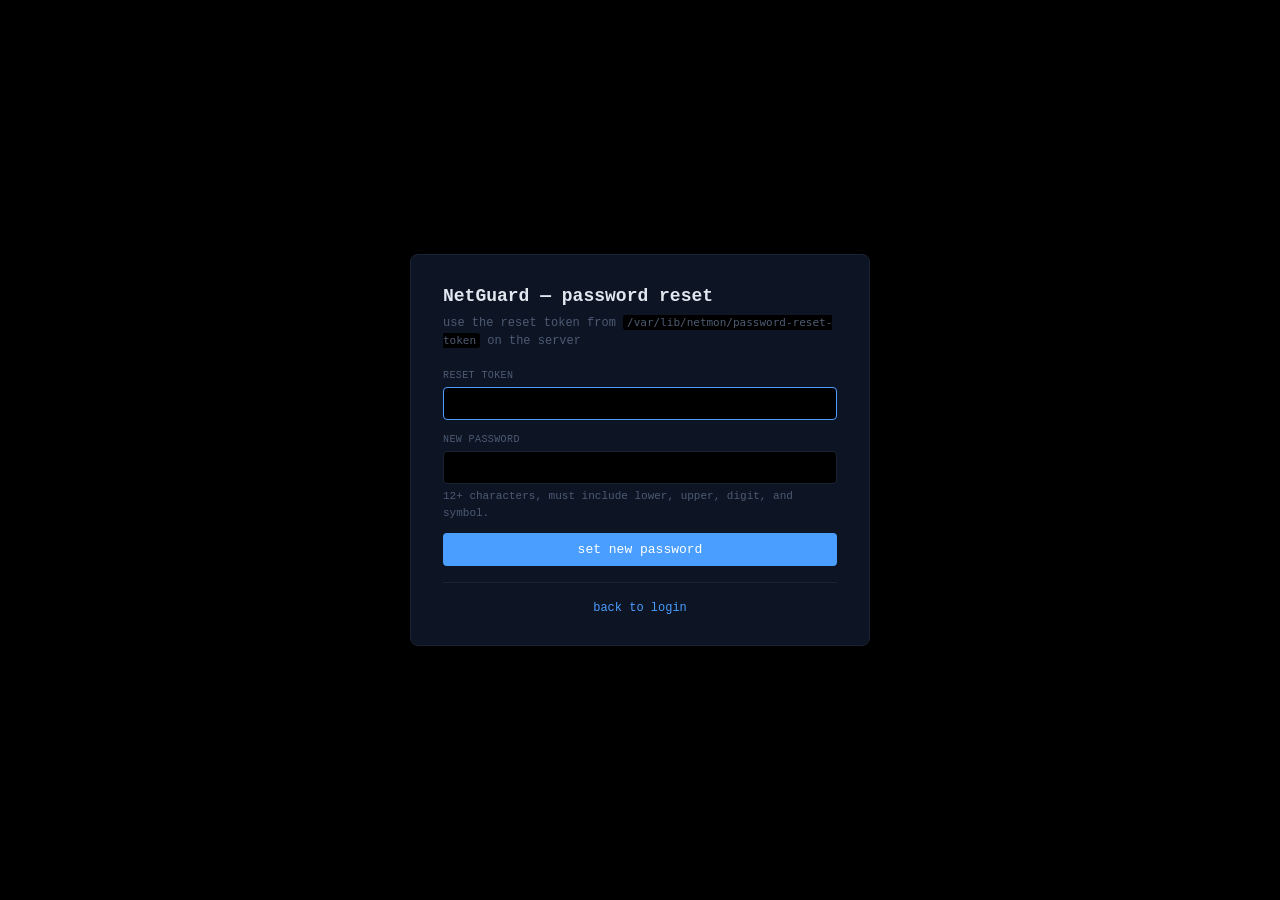
<file: static/password-reset.html>
<!DOCTYPE html>
<html lang="en">
<head>
<meta charset="UTF-8">
<meta name="viewport" content="width=device-width, initial-scale=1.0">
<title>NetGuard · Password reset</title>
<meta name="theme-color" content="#0a84ff">
<link rel="manifest" href="/manifest.json">
<link rel="icon" type="image/png" sizes="192x192" href="/icon-192.png">
<link rel="apple-touch-icon" href="/icon-512.png">
<link rel="stylesheet" href="style.css">
<style>
  body { display: flex; align-items: center; justify-content: center; min-height: 100vh; padding: 20px; background: var(--bg); }
  .login-card { width: 100%; max-width: 460px; padding: 28px 32px; border: 1px solid var(--border); border-radius: var(--radius); background: var(--panel); }
  .login-card h1 { margin: 0 0 4px 0; font-size: 18px; font-weight: 600; }
  .login-card p.subtitle { margin: 0 0 18px 0; color: var(--text-muted); font-size: 12px; }
  .login-card label { font-size: 10px; text-transform: uppercase; letter-spacing: 0.4px; color: var(--text-muted); display: block; margin-bottom: 4px; }
  .login-card input { width: 100%; padding: 8px 10px; margin-bottom: 12px; border: 1px solid var(--border); border-radius: var(--radius-sm); background: var(--bg); color: var(--text); font-size: 13px; font-family: inherit; box-sizing: border-box; }
  .login-card input:focus { outline: none; border-color: var(--accent); }
  .login-card button { width: 100%; padding: 9px; background: var(--accent); color: #fff; border: 0; border-radius: var(--radius-sm); font-size: 13px; cursor: pointer; font-family: inherit; }
  .login-card button:hover { filter: brightness(1.08); }
  .login-card button:disabled { opacity: 0.5; cursor: wait; }
  .login-card .error { background: var(--red-bg); color: var(--red); padding: 8px 10px; border-radius: var(--radius-sm); font-size: 12px; margin-bottom: 12px; display: none; }
  .login-card .pw-rules { color: var(--text-muted); font-size: 11px; margin: -8px 0 12px 0; }
  .login-card code { background: var(--bg); padding: 1px 4px; border-radius: 3px; font-size: 11px; }
  .login-card .links { margin-top: 16px; padding-top: 16px; border-top: 1px solid var(--border); font-size: 12px; color: var(--text-muted); text-align: center; }
  .login-card .links a { color: var(--accent); text-decoration: none; }
</style>
</head>
<body>
<div class="login-card">
  <h1>NetGuard — password reset</h1>
  <p class="subtitle">use the reset token from <code>/var/lib/netmon/password-reset-token</code> on the server</p>
  <div class="error" id="err"></div>
  <form id="reset-form">
    <label for="t">reset token</label>
    <input type="text" id="t" name="reset_token" autocomplete="off" required autofocus>
    <label for="p">new password</label>
    <input type="password" id="p" name="new" autocomplete="new-password" required>
    <p class="pw-rules">12+ characters, must include lower, upper, digit, and symbol.</p>
    <button type="submit" id="btn">set new password</button>
  </form>
  <div class="links"><a href="/login.html">back to login</a></div>
</div>
<script>
const params = new URLSearchParams(window.location.search);
const forced = params.get('forced') === '1';

function show(msg) {
  const el = document.getElementById('err');
  el.textContent = msg;
  el.style.display = msg ? 'block' : 'none';
}

document.getElementById('reset-form').addEventListener('submit', async (e) => {
  e.preventDefault();
  const btn = document.getElementById('btn');
  btn.disabled = true;
  btn.textContent = 'saving…';
  show('');
  try {
    const r = await fetch('/api/auth/password-reset', {
      method: 'POST',
      headers: { 'Content-Type': 'application/json' },
      body: JSON.stringify({
        reset_token: document.getElementById('t').value,
        new: document.getElementById('p').value,
      }),
    });
    if (!r.ok) {
      const body = await r.text();
      let msg = 'reset failed';
      try { msg = JSON.parse(body).error || msg; } catch (_) {}
      show(msg);
      btn.disabled = false;
      btn.textContent = 'set new password';
      return;
    }
    window.location.href = '/';
  } catch (e) {
    show('network error: ' + e.message);
    btn.disabled = false;
    btn.textContent = 'set new password';
  }
});
</script>
</body>
</html>
</file>
<file: static/style.css>
:root {
  --bg: #000;
  --surface: #0a0a0a;
  --surface-hover: #151d2b;
  --surface-active: #1a2540;
  --panel: #0d1424;
  --border: #1a2332;
  --border-focus: #2d3a52;
  --text: #e1e7ef;
  --text-secondary: #8896b0;
  --text-muted: #4d5b73;
  --accent: #4a9eff;
  --accent-glow: rgba(74,158,255,0.15);
  --green: #34d399;
  --green-bg: rgba(52,211,153,0.12);
  --red: #f47067;
  --red-bg: rgba(244,112,103,0.12);
  --yellow: #f0b429;
  --yellow-bg: rgba(240,180,41,0.12);
  --orange: #f59e6b;
  --radius: 8px;
  --radius-sm: 4px;
}

* { margin: 0; padding: 0; box-sizing: border-box; }
::-webkit-scrollbar { width: 6px; height: 6px; }
::-webkit-scrollbar-track { background: transparent; }
::-webkit-scrollbar-thumb { background: #1a2332; border-radius: 3px; }
::-webkit-scrollbar-thumb:hover { background: #2d3a52; }

body {
  background: var(--bg);
  color: var(--text);
  font-family: "SF Mono", "Cascadia Code", "Fira Code", Consolas, "Liberation Mono", Menlo, monospace;
  font-size: 12.5px;
  line-height: 1.5;
  min-height: 100vh;
}

/* ── Layout ── */
.app-wrap {
  max-width: 100%;
  margin: 0 auto;
  padding: 20px 24px;
}

header {
  display: flex;
  align-items: center;
  justify-content: space-between;
  padding-bottom: 16px;
  margin-bottom: 20px;
  border-bottom: 1px solid var(--border);
}

.header-left { display: flex; align-items: center; gap: 28px; }

.logo {
  display: flex;
  align-items: center;
  gap: 10px;
  color: var(--text);
  font-size: 16px;
  font-weight: 700;
  text-decoration: none;
  letter-spacing: -0.3px;
}
.logo-icon {
  display: inline-block;
  width: 36px;
  height: 36px;
  flex-shrink: 0;
}
.logo-icon svg {
  display: block;
  width: 100%;
  height: 100%;
}

.nav { display: flex; gap: 2px; }
.nav-link {
  padding: 5px 14px;
  color: var(--text-muted);
  text-decoration: none;
  font-size: 12px;
  border-radius: var(--radius-sm);
  transition: all .15s;
}
.nav-link:hover { color: var(--text); background: var(--surface-hover); }
.nav-link.active { color: var(--accent); background: var(--accent-glow); }

.stats {
  display: flex;
  align-items: center;
  gap: 20px;
  font-size: 11.5px;
  color: var(--text-muted);
}
.stat-item { display: flex; align-items: center; gap: 5px; }
.stat-item strong { color: var(--text); font-weight: 600; }
.stat-item .stat-alert { color: var(--red); }
.stat-label { color: var(--text-muted); }

.panic-btn {
  background: transparent;
  border: 1px solid var(--border);
  color: var(--red);
  padding: 4px 14px;
  font-size: 10px;
  cursor: pointer;
  border-radius: var(--radius-sm);
  font-family: inherit;
  font-weight: 700;
  text-transform: uppercase;
  letter-spacing: 0.8px;
  transition: all .15s;
}
.panic-btn:hover { background: var(--red-bg); border-color: var(--red); }
.panic-btn.panic-active {
  background: var(--red-bg);
  border-color: var(--red);
  animation: panic-pulse 1.5s ease-in-out infinite;
}
@keyframes panic-pulse {
  0%, 100% { box-shadow: 0 0 0 0 rgba(244,112,103,0.3); }
  50% { box-shadow: 0 0 8px 2px rgba(244,112,103,0.15); }
}

/* ── Dashboard grid ── */
.dashboard {
  display: grid;
  grid-template-columns: 1fr 320px 320px;
  gap: 16px;
  margin-bottom: 16px;
}

.panel {
  background: var(--surface);
  border: 1px solid var(--border);
  border-radius: var(--radius);
  padding: 14px;
  display: flex;
  flex-direction: column;
  max-height: 640px;
}

.panel-header {
  display: flex;
  align-items: center;
  justify-content: space-between;
  margin-bottom: 10px;
  flex-shrink: 0;
}

.panel-title {
  font-size: 10.5px;
  font-weight: 700;
  color: var(--text-muted);
  text-transform: uppercase;
  letter-spacing: 0.8px;
  display: flex;
  align-items: center;
  gap: 8px;
}

.panel-title .count {
  color: var(--accent);
  font-weight: 600;
  font-size: 11px;
}

.panel-badge {
  display: inline-flex;
  align-items: center;
  justify-content: center;
  min-width: 18px;
  height: 18px;
  padding: 0 5px;
  border-radius: 9px;
  background: var(--accent-glow);
  color: var(--accent);
  font-size: 10px;
  font-weight: 600;
}

/* ── Filter bar ── */
.filter-bar { margin-bottom: 8px; flex-shrink: 0; }
.filter-bar input {
  width: 100%;
  padding: 6px 10px;
  background: var(--bg);
  border: 1px solid var(--border);
  border-radius: var(--radius-sm);
  color: var(--text);
  font-size: 12px;
  font-family: inherit;
  outline: none;
  transition: border-color .15s;
}
.filter-bar input:focus { border-color: var(--accent); }
.filter-bar input::placeholder { color: var(--text-muted); }

/* ── Tables ── */
.table-wrap {
  overflow-x: auto;
  overflow-y: auto;
  flex: 1;
  min-height: 0;
  margin: 0 -14px;
  padding: 0 14px;
}

table { width: 100%; border-collapse: collapse; }

th {
  text-align: left;
  padding: 7px 10px;
  border-bottom: 1px solid var(--border);
  font-size: 10.5px;
  font-weight: 600;
  color: var(--text-muted);
  position: sticky;
  top: 0;
  background: var(--surface);
  z-index: 1;
  cursor: pointer;
  user-select: none;
  white-space: nowrap;
  transition: color .15s;
}
th:hover { color: var(--text); }
.sort-arrow { color: var(--text-muted); font-size: 9px; margin-left: 3px; }

td {
  padding: 5px 10px;
  border-bottom: 1px solid rgba(26,35,50,0.5);
  white-space: nowrap;
  font-size: 12px;
}
tr:last-child td { border-bottom: none; }
tr:hover td { background: var(--surface-hover); }

/* ── Connection state colors ── */
tr.state-est td:first-child { border-left: 2px solid var(--green); }
tr.state-clo td:first-child { border-left: 2px solid var(--text-muted); }
tr.state-lis td:first-child { border-left: 2px solid var(--yellow); }
tr.state-tim td:first-child { border-left: 2px solid #3d4b63; }
tr.state-fin td:first-child { border-left: 2px solid var(--accent); }
tr.state-syn td:first-child { border-left: 2px solid var(--orange); }

.state-est { color: var(--green); }
.state-clo { color: var(--text-muted); }
.state-lis { color: var(--yellow); }
.state-tim { color: #3d4b63; }
.state-fin { color: var(--accent); }
.state-syn { color: var(--orange); }

.comm { color: var(--text); font-weight: 500; }
.pid { color: var(--text-muted); font-size: 11px; }
.conn-addr { color: var(--text-secondary); }
.conn-local { color: var(--text-muted); font-size: 11px; }
.conn-proto { color: var(--text-muted); font-size: 11px; }

.conn-domain {
  display: block;
  color: var(--accent);
  font-size: 10px;
  max-width: 200px;
  overflow: hidden;
  text-overflow: ellipsis;
  white-space: nowrap;
  line-height: 1.3;
}
.conn-host {
  display: block;
  color: var(--green);
  font-size: 10px;
  max-width: 200px;
  overflow: hidden;
  text-overflow: ellipsis;
  white-space: nowrap;
  line-height: 1.3;
}

/* ── Badges ── */
.badge {
  display: inline-flex;
  align-items: center;
  font-size: 9px;
  font-weight: 700;
  padding: 1px 5px;
  border-radius: 3px;
  margin-left: 4px;
  letter-spacing: 0.3px;
  line-height: 1.4;
}
.badge-blocked { background: var(--red-bg); color: var(--red); border: 1px solid rgba(244,112,103,0.2); }
.badge-preexisting { background: rgba(137,150,176,0.1); color: var(--text-muted); border: 1px solid rgba(137,150,176,0.15); }
.badge-vpn { background: var(--yellow-bg); color: var(--yellow); border: 1px solid rgba(240,180,41,0.2); }
.badge-icmp { background: rgba(74,158,255,0.1); color: var(--accent); border: 1px solid rgba(74,158,255,0.15); }
.badge-incoming { background: var(--red-bg); color: var(--red); border: 1px solid rgba(244,112,103,0.2); }
.badge-domainsrc { font-size: 9px; padding: 0 4px; border-radius: 3px; margin-right: 2px; font-weight: 600; }
.badge-domainsrc-dns_monitor { background: rgba(52,211,153,0.15); color: var(--green); border: 1px solid rgba(52,211,153,0.25); }
.badge-domainsrc-reverse_dns { background: rgba(137,150,176,0.1); color: var(--text-muted); border: 1px solid rgba(137,150,176,0.15); }

/* ── Alerts feed ── */
#alert-feed { overflow-y: auto; flex: 1; font-size: 12px; margin: 0 -14px; padding: 0 14px; }

.alert-item {
  padding: 8px 0;
  border-bottom: 1px solid rgba(26,35,50,0.5);
  line-height: 1.5;
}
.alert-item:last-child { border-bottom: none; }

.alert-sev { font-weight: 700; font-size: 10px; letter-spacing: 0.5px; }
.sev-critical { color: var(--red); }
.sev-high { color: var(--yellow); }
.sev-medium { color: var(--accent); }
.sev-low { color: var(--text-muted); }
.sev-info { color: var(--text-muted); }

.alert-rule { color: var(--text-muted); font-size: 10px; }
.alert-msg { color: var(--text); }
.alert-time { color: var(--text-muted); font-size: 10px; display: block; margin-top: 3px; }

/* ── FW pending ── */
#fw-feed { overflow-y: auto; flex: 1; font-size: 12px; margin: 0 -14px; padding: 0 14px; }

.fw-item {
  padding: 10px 0;
  border-bottom: 1px solid rgba(26,35,50,0.5);
}
.fw-item:last-child { border-bottom: none; }
.fw-empty { color: var(--text-muted); font-size: 12px; padding: 16px 0; text-align: center; }

.fw-item-header {
  display: flex;
  justify-content: space-between;
  align-items: flex-start;
  margin-bottom: 6px;
  gap: 8px;
}
.fw-comm { color: var(--text); font-weight: 500; font-size: 12px; white-space: nowrap; overflow: hidden; text-overflow: ellipsis; }
.fw-dest { color: var(--red); font-size: 11px; text-align: right; white-space: nowrap; }

.fw-item-actions { display: flex; gap: 4px; margin-top: 6px; flex-wrap: wrap; }

.fw-appdata {
  font-size: 10px;
  color: var(--text-secondary);
  padding: 2px 0;
  white-space: nowrap;
  overflow: hidden;
  text-overflow: ellipsis;
}

.fw-proto-tag {
  display: inline-block;
  background: var(--accent-glow);
  color: var(--accent);
  font-size: 8px;
  padding: 1px 5px;
  border-radius: 3px;
  margin-right: 4px;
  font-weight: 700;
  text-transform: uppercase;
}

.fw-item-actions button {
  background: var(--surface-hover);
  border: 1px solid var(--border);
  color: var(--text-secondary);
  padding: 3px 10px;
  font-size: 10px;
  cursor: pointer;
  border-radius: var(--radius-sm);
  font-family: inherit;
  font-weight: 500;
  transition: all .15s;
}
.fw-item-actions button:hover { background: var(--border-focus); color: var(--text); }
.btn-approve-once { color: var(--accent) !important; }
.btn-approve-always { color: var(--green) !important; }
.btn-deny { color: var(--red) !important; }
.btn-allow-app { color: var(--yellow) !important; }

.fw-detail { margin-top: 6px; padding: 6px 8px; background: rgba(0,0,0,0.15); border-radius: 4px; }
.fw-dtl-table { width:100%; border-collapse:collapse; font-size:10px; }
.fw-dtl-table td { padding: 2px 4px; vertical-align:top; }
.fw-dtl-label { color: #484f58; width: 55px; white-space:nowrap; }

.fw-bulk {
  display: flex;
  gap: 3px;
}
.fw-bulk-btn {
  background: var(--surface-hover);
  border: 1px solid var(--border);
  color: var(--text-muted);
  padding: 2px 8px;
  font-size: 9px;
  cursor: pointer;
  border-radius: 3px;
  font-family: inherit;
  font-weight: 600;
  transition: all .15s;
}
.fw-bulk-btn:hover { color: var(--text); background: var(--border-focus); }
.fw-bulk-deny:hover { color: var(--red) !important; border-color: var(--red) !important; }

/* ── Footer ── */
footer {
  display: grid;
  grid-template-columns: repeat(3, 1fr);
  gap: 16px;
}

.footer-panel {
  background: var(--surface);
  border: 1px solid var(--border);
  border-radius: var(--radius);
  padding: 14px;
}

.footer-panel h3 {
  font-size: 10px;
  font-weight: 700;
  color: var(--text-muted);
  text-transform: uppercase;
  letter-spacing: 0.8px;
  margin-bottom: 8px;
}

#procs-list, #ips-list, #sys-list {
  display: flex;
  flex-direction: column;
  font-size: 12px;
}

.footer-item { white-space: nowrap; color: var(--text-secondary); }
.footer-item .val { color: var(--accent); font-weight: 600; }

/* ── Connection detail expansion ── */
.conn-detail-row { display: none; }
.conn-detail-row.open { display: table-row; }
.conn-detail-row.open .detail-cell { animation: fadeSlide .15s ease-out; }
@keyframes fadeSlide { from { opacity: 0; max-height: 0; } to { opacity: 1; max-height: 500px; } }
.conn-detail {
  display: flex;
  flex-wrap: wrap;
  gap: 4px 20px;
  padding: 2px 0;
}
.conn-detail-item {
  display: inline-flex;
  gap: 6px;
  font-size: 11px;
  line-height: 1.6;
}
.conn-detail-label {
  color: var(--text-muted);
  white-space: nowrap;
}
.conn-detail-val {
  color: var(--text-secondary);
  word-break: break-all;
}

/* ── Panic / status ── */
h1 { color: var(--text); font-size: 16px; font-weight: 700; }
h2 { font-size: 10.5px; font-weight: 700; color: var(--text-muted); text-transform: uppercase; letter-spacing: 0.8px; margin-bottom: 8px; }
h3 { font-size: 10px; font-weight: 700; color: var(--text-muted); text-transform: uppercase; letter-spacing: 0.8px; margin-bottom: 6px; }

/* ── Toast ── */
#toast-container {
  position: fixed;
  bottom: 20px;
  right: 20px;
  z-index: 999;
  display: flex;
  flex-direction: column;
  gap: 6px;
}
.toast {
  padding: 10px 18px;
  border-radius: var(--radius-sm);
  font-size: 12px;
  animation: toast-in .2s ease-out;
  max-width: 340px;
  font-weight: 500;
  box-shadow: 0 4px 16px rgba(0,0,0,0.4);
}
.toast-success { background: var(--green); color: #080b12; }
.toast-error { background: var(--red); color: #fff; }
.toast-info { background: var(--accent); color: #fff; }
@keyframes toast-in { from { opacity: 0; transform: translateY(10px); } to { opacity: 1; transform: translateY(0); } }

/* ── Suricata page overrides ── */
.status-bar {
  display: flex;
  gap: 24px;
  padding: 14px;
  background: var(--surface);
  border: 1px solid var(--border);
  border-radius: var(--radius);
  margin-bottom: 16px;
  align-items: center;
  font-size: 12px;
}

.action-btn {
  padding: 5px 14px;
  border: 1px solid var(--border);
  border-radius: var(--radius-sm);
  background: var(--surface-hover);
  color: var(--text-secondary);
  cursor: pointer;
  font-size: 12px;
  font-family: inherit;
  transition: all .15s;
}
.action-btn:hover { background: var(--border-focus); color: var(--text); }
.action-btn.primary { background: var(--accent-glow); border-color: var(--accent); color: var(--accent); }
.action-btn.danger { background: var(--red-bg); border-color: var(--red); color: var(--red); }

.tab { padding: 8px 20px; cursor: pointer; color: var(--text-muted); border-bottom: 2px solid transparent; transition: all .15s; font-size: 12px; }
.tab:hover { color: var(--text); }
.tab.active { color: var(--accent); border-bottom-color: var(--accent); }

.form-row input, .form-row select, .form-row textarea {
  width: 100%;
  padding: 6px 10px;
  background: var(--bg);
  border: 1px solid var(--border);
  border-radius: var(--radius-sm);
  color: var(--text);
  font-size: 12px;
  font-family: inherit;
  outline: none;
  transition: border-color .15s;
}
.form-row input:focus, .form-row select:focus { border-color: var(--accent); }

.alerts-table-wrap table th { position: sticky; top: 0; background: var(--surface); z-index: 1; }

.alert-filters input, .alert-filters select {
  background: var(--bg);
  border: 1px solid var(--border);
  color: var(--text);
  padding: 4px 8px;
  font-size: 11px;
  border-radius: var(--radius-sm);
  font-family: inherit;
}
.alert-filters input:focus, .alert-filters select:focus { border-color: var(--accent); outline: none; }
.alert-filters input::placeholder { color: var(--text-muted); }

.sev-badge { display: inline-block; padding: 1px 8px; border-radius: 10px; font-size: 10px; font-weight: 600; }
.sev-1 { background: var(--red-bg); color: var(--red); }
.sev-2 { background: var(--yellow-bg); color: var(--yellow); }
.sev-3 { background: rgba(74,158,255,0.12); color: var(--accent); }
.sev-4 { background: rgba(137,150,176,0.1); color: var(--text-muted); }

.stat-card {
  background: var(--surface);
  border: 1px solid var(--border);
  border-radius: var(--radius);
  padding: 14px;
  text-align: center;
}

.detail-cell { padding: 10px 16px; background: var(--bg); }

.panel-actions { display:flex; align-items:center; gap:6px; margin-left:auto; }
.btn { display:inline-flex; align-items:center; padding:4px 10px; border:1px solid var(--border); border-radius:4px; background:var(--surface); color:var(--text-muted); font-size:11px; cursor:pointer; text-decoration:none; white-space:nowrap; }
.btn:hover { border-color:var(--accent); color:var(--accent); }
.btn-sm { padding:2px 8px; font-size:10px; }

.lookup-btn {
  background: var(--surface-hover);
  border: 1px solid var(--border);
  color: var(--accent);
  padding: 2px 8px;
  font-size: 10px;
  cursor: pointer;
  border-radius: 3px;
  font-family: inherit;
  transition: all .15s;
}
.lookup-btn:hover { background: var(--border-focus); }

.install-log {
  background: var(--bg);
  border: 1px solid var(--border);
  border-radius: var(--radius);
  padding: 12px 14px;
  margin-top: 8px;
  font-size: 12px;
  line-height: 1.5;
  white-space: pre-wrap;
  word-break: break-all;
  max-height: 300px;
  overflow-y: auto;
  display: none;
  color: var(--text-secondary);
}

.install-plan {
  background: var(--bg);
  border: 1px solid var(--border);
  border-radius: var(--radius);
  padding: 8px 14px;
  margin-top: 8px;
  font-size: 12px;
}
.install-plan table { width: 100%; border-collapse: collapse; }
.install-plan th, .install-plan td { padding: 6px 4px; border-bottom: 1px solid var(--border); text-align: left; vertical-align: top; }
.install-plan th { color: var(--text-muted); text-transform: uppercase; letter-spacing: 0.4px; font-size: 10px; }
.install-plan td { color: var(--text-secondary); }
.install-plan td:first-child { font-family: ui-monospace, monospace; color: var(--text); }

.proto-badge { display: inline-block; padding: 1px 6px; border-radius: 3px; font-size: 10px; font-weight: 600; margin-right: 4px; }
.proto-tcp { background: rgba(74,158,255,0.1); color: var(--accent); }
.proto-udp { background: var(--green-bg); color: var(--green); }

.dpi-table td { border: none; padding: 3px 8px; }
.dpi-label { color: var(--text-muted); white-space: nowrap; width: 1px; }
.dpi-val { color: var(--text); word-break: break-all; }

.rule-item {
  display: flex;
  align-items: center;
  justify-content: space-between;
  padding: 10px 0;
  border-bottom: 1px solid rgba(26,35,50,0.5);
}
.rule-item:last-child { border-bottom: none; }

.toast-suricata {
  position: fixed;
  bottom: 20px;
  right: 20px;
  padding: 10px 18px;
  border-radius: var(--radius-sm);
  font-size: 12px;
  background: var(--accent);
  color: #fff;
  z-index: 100;
  animation: toast-in .2s ease-out;
  box-shadow: 0 4px 16px rgba(0,0,0,0.4);
}

/* ── Modal ── */
.dots::after {
  content: '...';
  display: inline-block;
  overflow: hidden;
  vertical-align: bottom;
  animation: dotAnim 1.5s steps(4) infinite;
  width: 0;
}
@keyframes dotAnim {
  to { width: 1.2em; }
}
.chat-btn {
  background: none; border: 1px solid var(--border); border-radius: 4px;
  color: var(--text); cursor: pointer; font-size: 14px; padding: 2px 6px;
  line-height: 1;
}
.chat-btn:hover { background: var(--hover); }
.modal-overlay {
  display: none; position: fixed; z-index: 1000; left: 0; top: 0;
  width: 100%; height: 100%; background: rgba(0,0,0,0.7);
  align-items: center; justify-content: center;
}
.modal-overlay.open { display: flex; }
.modal-content {
  background: var(--surface); border: 1px solid var(--border);
  border-radius: 8px; max-width: 580px; width: 90%; max-height: 80vh;
  display: flex; flex-direction: column;
}
.modal-header {
  display: flex; justify-content: space-between; align-items: center;
  padding: 12px 16px; border-bottom: 1px solid var(--border);
}
.modal-title { font-size: 12px; font-weight: 600; color: var(--text); text-transform: uppercase; letter-spacing: 0.5px; }
.modal-close { background: none; border: none; color: var(--text-muted); font-size: 18px; cursor: pointer; padding: 0 4px; }
.modal-close:hover { color: var(--text); }
.modal-body { padding: 16px; overflow-y: auto; flex: 1; }

/* ── Chat ── */
.chat-content { max-width: 700px; max-height: 520px; }
.chat-body { display: flex; flex-direction: column; padding: 0; }
.chat-msgs {
  flex: 1; overflow-y: auto; padding: 12px 16px;
  font-size: 12px; line-height: 1.7;
  scrollbar-width: thin; scrollbar-color: var(--border) transparent;
}
.chat-msgs > div { margin-bottom: 6px; }
.chat-msgs > div:last-child { margin-bottom: 0; }
.chat-msgs .err-msg { color: var(--red); margin-bottom: 8px; }
.chat-msgs .thinking-msg { color: var(--dim); margin-bottom: 8px; }
.chat-msgs b { color: var(--accent); font-size: 10px; text-transform: uppercase; letter-spacing: 0.5px; display: block; margin-bottom: 2px; }
.chat-msgs .ai-msg { background: var(--bg); border-radius: 6px; padding: 8px 10px; margin-bottom: 8px; }
.action-sep { height: 6px; }
.action-btn {
  background: none; border: 1px solid var(--border); border-radius: 3px;
  color: var(--accent); cursor: pointer; font-size: 10px; padding: 2px 6px;
  margin: 2px 4px 2px 0; line-height: 1.4; font-family: inherit;
}
.action-btn:hover { background: var(--hover); border-color: var(--accent); }
.action-btn:disabled { opacity: 0.5; cursor: default; }
.chat-footer {
  display: flex; border-top: 1px solid var(--border); padding: 8px; gap: 8px;
}
.chat-input {
  flex: 1; background: var(--bg); border: 1px solid var(--border);
  border-radius: 6px; padding: 8px 10px; color: var(--text); font-size: 12px;
  outline: none;
}
.chat-input:focus { border-color: var(--accent); }
.model-picker {
  background: var(--bg); border: 1px solid var(--border); border-radius: 4px;
  color: var(--text); font-size: 11px; padding: 2px 6px; margin-left: 8px;
  flex: 1; max-width: 200px; cursor: pointer;
}
.model-picker:focus { border-color: var(--accent); }

/* ── Markdown in chat ── */
.ai-msg h1, .ai-msg h2, .ai-msg h3 {
  margin: 8px 0 4px; font-size: 13px; font-weight: 700;
  color: var(--text); line-height: 1.3;
}
.ai-msg h1 { font-size: 14px; }
.ai-msg h2 { font-size: 13px; border-bottom: 1px solid var(--border); padding-bottom: 2px; }
.ai-msg h3 { font-size: 12px; }
.ai-msg p { margin: 4px 0; color: var(--text); }
.ai-msg p:first-child { margin-top: 0; }
.ai-msg p:last-child { margin-bottom: 0; }
.ai-msg strong { color: var(--text); font-weight: 700; }
.ai-msg em { font-style: italic; }
.ai-msg code {
  background: var(--surface); border: 1px solid var(--border);
  border-radius: 3px; padding: 1px 4px; font-size: 11px;
  font-family: 'SFMono-Regular', Consolas, monospace;
}
.ai-msg pre {
  background: var(--surface); border: 1px solid var(--border);
  border-radius: 4px; padding: 8px; overflow-x: auto; margin: 6px 0;
}
.ai-msg pre code {
  background: none; border: none; padding: 0; font-size: 11px;
  white-space: pre;
}
.ai-msg table { border-collapse: collapse; margin: 6px 0; width: 100%; font-size: 11px; }
.ai-msg th, .ai-msg td {
  border: 1px solid var(--border); padding: 4px 6px; text-align: left;
}
.ai-msg th { background: var(--surface); font-weight: 600; color: var(--text); }
.ai-msg td { color: var(--text-muted); }
.ai-msg ul, .ai-msg ol { margin: 4px 0; padding-left: 18px; }
.ai-msg li { margin: 2px 0; color: var(--text); }
.ai-msg a { color: var(--accent); text-decoration: underline; }
.ai-msg a:hover { opacity: 0.8; }
.ai-msg hr { border: none; border-top: 1px solid var(--border); margin: 8px 0; }

/* ── System metrics panel ── */
.sys-row {
  display: flex; justify-content: space-between; padding: 1px 0;
  font-size: 11px; line-height: 1.6;
}
.sys-label { color: var(--text-muted); }
.sys-val { color: var(--text); font-weight: 500; }

/* ── Responsive ── */
@media (max-width: 1100px) {
  .dashboard { grid-template-columns: 1fr 280px; }
  .dashboard .fw-panel { grid-column: span 2; max-height: 400px; }
}
@media (max-width: 750px) {
  .dashboard { grid-template-columns: 1fr; }
  .dashboard .alerts-panel,
  .dashboard .fw-panel { grid-column: span 1; max-height: 400px; }
  header { flex-direction: column; gap: 12px; align-items: flex-start; }
  .header-left { width: 100%; }
  .stats { flex-wrap: wrap; gap: 12px; width: 100%; }
  footer { grid-template-columns: 1fr; }
  .app-wrap { padding: 12px 14px; }
}

/* ──────────────────────────────────────────────────────────────────
   Live page redesign (NetGuard command-center look)
   only affects elements prefixed .live-page
   ────────────────────────────────────────────────────────────────── */
.live-page .header-right {
  display: flex; align-items: center; gap: 12px;
}

/* status strip: small live indicator next to the panic button */
.live-page .status-strip {
  display: flex; align-items: center; gap: 8px;
  padding: 6px 12px;
  background: rgba(52, 211, 153, 0.08);
  border: 1px solid rgba(52, 211, 153, 0.25);
  border-radius: 999px;
  font-size: 11px;
  font-weight: 600;
  text-transform: uppercase;
  letter-spacing: 0.5px;
  color: var(--green);
  font-variant-numeric: tabular-nums;
}
.live-page .status-strip .status-dot {
  width: 7px; height: 7px; border-radius: 50%;
  background: var(--green);
  box-shadow: 0 0 8px rgba(52, 211, 153, 0.7);
  animation: live-pulse 1.6s ease-in-out infinite;
}
@keyframes live-pulse {
  0%, 100% { opacity: 1; transform: scale(1); }
  50%      { opacity: 0.4; transform: scale(0.7); }
}
.live-page .status-strip .status-label { letter-spacing: 0.8px; }
.live-page .status-strip .status-meta {
  color: var(--text-secondary);
  text-transform: none;
  letter-spacing: 0;
  font-weight: 500;
}
.live-page .status-strip.warn { background: rgba(240, 180, 41, 0.08); border-color: rgba(240, 180, 41, 0.3); color: var(--yellow); }
.live-page .status-strip.warn .status-dot { background: var(--yellow); box-shadow: 0 0 8px rgba(240, 180, 41, 0.7); }
.live-page .status-strip.err  { background: rgba(244, 112, 103, 0.08); border-color: rgba(244, 112, 103, 0.3); color: var(--red); }
.live-page .status-strip.err  .status-dot { background: var(--red); box-shadow: 0 0 8px rgba(244, 112, 103, 0.7); animation: none; }
.live-page .status-strip.stale { background: rgba(240, 180, 41, 0.08); border-color: rgba(240, 180, 41, 0.3); color: var(--yellow); }
.live-page .status-strip.stale .status-dot { background: var(--yellow); box-shadow: 0 0 8px rgba(240, 180, 41, 0.7); animation: none; }

.live-page .panel.connections-panel,
.live-page .panel.alerts-panel,
.live-page .panel.fw-panel {
  background: rgba(74, 158, 255, 0.04);
}

/* ─── KPI strip ─────────────────────────────────────────────────── */
.live-page .kpi-strip {
  display: grid;
  grid-template-columns: repeat(5, 1fr);
  gap: 12px;
  margin-bottom: 16px;
}
@media (max-width: 1100px) {
  .live-page .kpi-strip { grid-template-columns: repeat(3, 1fr); }
}
@media (max-width: 720px) {
  .live-page .kpi-strip { grid-template-columns: repeat(2, 1fr); }
}
.live-page .kpi-card {
  position: relative;
  padding: 14px 18px 12px;
  background: rgba(74, 158, 255, 0.04);
  border: 1px solid var(--border);
  border-radius: var(--radius);
  display: flex; flex-direction: column; gap: 4px;
  overflow: hidden;
}
.live-page .kpi-card::after {
  content: "";
  position: absolute; left: 0; right: 0; bottom: 0;
  height: 1px;
  background: linear-gradient(90deg, transparent, rgba(74, 158, 255, 0.3), transparent);
}
.live-page .kpi-label {
  font-size: 10px;
  text-transform: uppercase;
  letter-spacing: 0.7px;
  color: var(--text-muted);
  font-weight: 700;
}
.live-page .kpi-value {
  font-family: ui-monospace, SFMono-Regular, Menlo, Monaco, Consolas, monospace;
  font-size: 28px;
  font-weight: 700;
  letter-spacing: -0.8px;
  color: var(--text);
  font-variant-numeric: tabular-nums;
  display: flex; align-items: baseline; gap: 4px;
}
.live-page .kpi-value .kpi-sub {
  font-size: 14px;
  color: var(--text-muted);
  font-weight: 500;
}
.live-page .kpi-value-warn { color: var(--yellow); }
.live-page .kpi-value-bad  { color: var(--red); }
.live-page .kpi-foot {
  display: flex; align-items: center; gap: 6px;
  font-size: 10px;
  color: var(--text-muted);
  letter-spacing: 0.3px;
}
.live-page .kpi-foot-label { font-variant-numeric: tabular-nums; }

/* panic mode — full page goes red */
.live-page.panic .kpi-strip { border-color: rgba(244, 112, 103, 0.4); }
.live-page.panic .status-strip {
  background: rgba(244, 112, 103, 0.15);
  border-color: rgba(244, 112, 103, 0.4);
  color: var(--red);
  animation: panic-pulse 1s ease-in-out infinite;
}
.live-page.panic .status-strip .status-dot { background: var(--red); animation: none; }
@keyframes panic-pulse {
  0%, 100% { box-shadow: 0 0 0 0 rgba(244, 112, 103, 0.4); }
  50%      { box-shadow: 0 0 0 8px rgba(244, 112, 103, 0); }
}

/* ─── connections table: row status bar ───────────────────────── */
.live-page #conn-table tbody tr.conn-row {
  position: relative;
}
.live-page #conn-table tbody tr.conn-row td:first-child {
  position: relative;
}
.live-page #conn-table tbody tr.conn-row td:first-child::before {
  content: "";
  position: absolute;
  left: 0; top: 0; bottom: 0;
  width: 3px;
  background: var(--green);
  border-radius: 2px;
}
.live-page #conn-table tbody tr.conn-row[data-state*="SYN_SENT"] td:first-child::before { background: var(--accent); }
.live-page #conn-table tbody tr.conn-row[data-state*="LISTEN"]   td:first-child::before { background: var(--yellow); }
.live-page #conn-table tbody tr.conn-row[data-state*="CLOSE"]     td:first-child::before,
.live-page #conn-table tbody tr.conn-row[data-state*="TIME_WAIT"] td:first-child::before { background: var(--text-muted); }
.live-page #conn-table tbody tr.conn-row.pre td:first-child::before { background: rgba(244, 112, 103, 0.5); }

.live-page .conn-row td {
  padding: 8px 12px;
  font-size: 12px;
  vertical-align: middle;
}
.live-page .conn-row .proc-cell {
  display: flex; align-items: center; gap: 8px;
}
.live-page .conn-row .proc-avatar {
  width: 22px; height: 22px;
  border-radius: 5px;
  background: rgba(74, 158, 255, 0.12);
  color: var(--accent);
  display: inline-flex; align-items: center; justify-content: center;
  font-size: 11px; font-weight: 700;
  font-family: ui-monospace, SFMono-Regular, Menlo, Monaco, Consolas, monospace;
  flex-shrink: 0;
}
.live-page .conn-row .proc-name { font-weight: 500; color: var(--text); }
.live-page .conn-row .proc-pre { color: var(--text-muted); }
.live-page .conn-row .addr { font-family: ui-monospace, SFMono-Regular, Menlo, Monaco, Consolas, monospace; }
.live-page .conn-row .port { font-family: ui-monospace, SFMono-Regular, Menlo, Monaco, Consolas, monospace; font-weight: 600; }
.live-page .conn-row .proto {
  font-family: ui-monospace, SFMono-Regular, Menlo, Monaco, Consolas, monospace;
  font-size: 10px;
  text-transform: uppercase;
  letter-spacing: 0.5px;
  padding: 2px 6px;
  background: rgba(74, 158, 255, 0.08);
  border-radius: 4px;
  color: var(--accent);
}
.live-page .conn-row .state {
  display: inline-flex; align-items: center; gap: 5px;
  font-size: 11px;
}
.live-page .conn-row .state::before {
  content: "";
  width: 6px; height: 6px;
  border-radius: 50%;
  background: currentColor;
  box-shadow: 0 0 6px currentColor;
}
.live-page .conn-row .state.s-st { color: var(--green); }
.live-page .conn-row .state.s-sy { color: var(--accent); }
.live-page .conn-row .state.s-li { color: var(--yellow); }
.live-page .conn-row .state.s-cl { color: var(--text-muted); }

/* ─── alerts panel: card layout ───────────────────────────────── */
.live-page .alert-card {
  display: flex;
  gap: 12px;
  padding: 12px 14px;
  border-bottom: 1px solid var(--border);
  align-items: flex-start;
}
.live-page .alert-card:last-child { border-bottom: 0; }
.live-page .alert-sev {
  width: 28px; height: 28px;
  border-radius: 6px;
  display: flex; align-items: center; justify-content: center;
  font-size: 10px; font-weight: 800;
  letter-spacing: 0.5px;
  flex-shrink: 0;
  color: #fff;
}
.live-page .alert-sev.s-critical { background: rgba(244, 112, 103, 0.25); color: var(--red); }
.live-page .alert-sev.s-high     { background: rgba(245, 158, 107, 0.25); color: var(--orange); }
.live-page .alert-sev.s-medium   { background: rgba(240, 180, 41, 0.25); color: var(--yellow); }
.live-page .alert-sev.s-low      { background: rgba(74, 158, 255, 0.18); color: var(--accent); }
.live-page .alert-sev.s-info     { background: rgba(137, 150, 176, 0.15); color: var(--text-muted); }
.live-page .alert-body { flex: 1; min-width: 0; }
.live-page .alert-head {
  display: flex; align-items: baseline; gap: 8px; flex-wrap: wrap;
  font-size: 12px;
  margin-bottom: 2px;
}
.live-page .alert-rule { font-weight: 600; color: var(--text); }
.live-page .alert-ts {
  font-family: ui-monospace, SFMono-Regular, Menlo, Monaco, Consolas, monospace;
  font-size: 10px;
  color: var(--text-muted);
}
.live-page .alert-msg {
  font-size: 12px;
  color: var(--text-secondary);
  word-break: break-word;
}
.live-page .alert-actions { display: flex; gap: 4px; flex-shrink: 0; }

/* ─── pending approvals: card with three actions ─────────────── */
.live-page .fw-card {
  padding: 14px 16px;
  border-bottom: 1px solid var(--border);
}
.live-page .fw-card:last-child { border-bottom: 0; }
.live-page .fw-card-head {
  display: flex; align-items: center; gap: 10px;
  margin-bottom: 4px;
}
.live-page .fw-card-head .fw-comm { font-weight: 600; font-size: 13px; color: var(--text); }
.live-page .fw-card-head .fw-id {
  font-family: ui-monospace, SFMono-Regular, Menlo, Monaco, Consolas, monospace;
  font-size: 10px;
  color: var(--text-muted);
  margin-left: auto;
}
.live-page .fw-card-dest {
  display: flex; align-items: center; gap: 6px;
  font-size: 11px;
  color: var(--text-secondary);
  margin-bottom: 10px;
  font-family: ui-monospace, SFMono-Regular, Menlo, Monaco, Consolas, monospace;
}
.live-page .fw-card-dest .fw-dir { color: var(--text-muted); }
.live-page .fw-card-actions {
  display: grid;
  grid-template-columns: 1fr 1fr 1fr;
  gap: 6px;
}
.live-page .fw-card-actions .fw-action {
  padding: 7px 6px;
  background: transparent;
  border: 1px solid var(--border);
  border-radius: 5px;
  color: var(--text);
  font-size: 11px;
  font-weight: 600;
  cursor: pointer;
  font-family: inherit;
  text-align: center;
  transition: background 0.12s, border-color 0.12s;
}
.live-page .fw-card-actions .fw-action:hover { background: rgba(74, 158, 255, 0.06); border-color: rgba(74, 158, 255, 0.4); }
.live-page .fw-card-actions .fw-action.deny { color: var(--red); border-color: rgba(244, 112, 103, 0.25); }
.live-page .fw-card-actions .fw-action.deny:hover { background: rgba(244, 112, 103, 0.1); border-color: rgba(244, 112, 103, 0.5); }
.live-page .fw-card-actions .fw-action.once { color: var(--accent); border-color: rgba(74, 158, 255, 0.25); }
.live-page .fw-card-actions .fw-action.always { color: var(--green); border-color: rgba(52, 211, 153, 0.25); }

.live-page .fw-bulk { display: flex; gap: 6px; }
.live-page .fw-bulk-btn {
  padding: 4px 9px;
  background: rgba(74, 158, 255, 0.06);
  border: 1px solid rgba(74, 158, 255, 0.2);
  color: var(--text);
  border-radius: 5px;
  font-size: 11px;
  font-weight: 600;
  cursor: pointer;
  font-family: inherit;
}
.live-page .fw-bulk-btn:hover { background: rgba(74, 158, 255, 0.12); }
.live-page .fw-bulk-deny { background: rgba(244, 112, 103, 0.06); border-color: rgba(244, 112, 103, 0.25); color: var(--red); }
.live-page .fw-bulk-deny:hover { background: rgba(244, 112, 103, 0.12); }

/* ─── footer panels ───────────────────────────────────────────── */
.live-page .footer-panel {
  background: rgba(74, 158, 255, 0.04);
  border: 1px solid var(--border);
  border-radius: var(--radius);
  overflow: hidden;
}
.live-page .footer-panel-head {
  padding: 10px 14px;
  border-bottom: 1px solid var(--border);
  background: rgba(74, 158, 255, 0.04);
}
.live-page .footer-panel-title {
  font-size: 10px;
  text-transform: uppercase;
  letter-spacing: 0.7px;
  color: var(--text-muted);
  font-weight: 700;
}
.live-page .footer-panel-body { padding: 10px 14px; }
.live-page .footer-list-row {
  display: flex; align-items: center; gap: 10px;
  padding: 4px 0;
  font-size: 12px;
}
.live-page .footer-list-row .label { color: var(--text); flex: 1; min-width: 0; overflow: hidden; text-overflow: ellipsis; white-space: nowrap; }
.live-page .footer-list-row .count {
  font-family: ui-monospace, SFMono-Regular, Menlo, Monaco, Consolas, monospace;
  font-weight: 600;
  color: var(--text);
  font-variant-numeric: tabular-nums;
}
.live-page .sys-kv {
  display: flex; justify-content: space-between;
  padding: 4px 0;
  font-size: 12px;
}
.live-page .sys-kv .k { color: var(--text-muted); }
.live-page .sys-kv .v { font-family: ui-monospace, SFMono-Regular, Menlo, Monaco, Consolas, monospace; font-weight: 600; color: var(--text); }

/* ─── responsive: collapse KPI strip on small screens ──────────── */
@media (max-width: 540px) {
  .live-page .kpi-strip { grid-template-columns: 1fr 1fr; }
}
</file>
